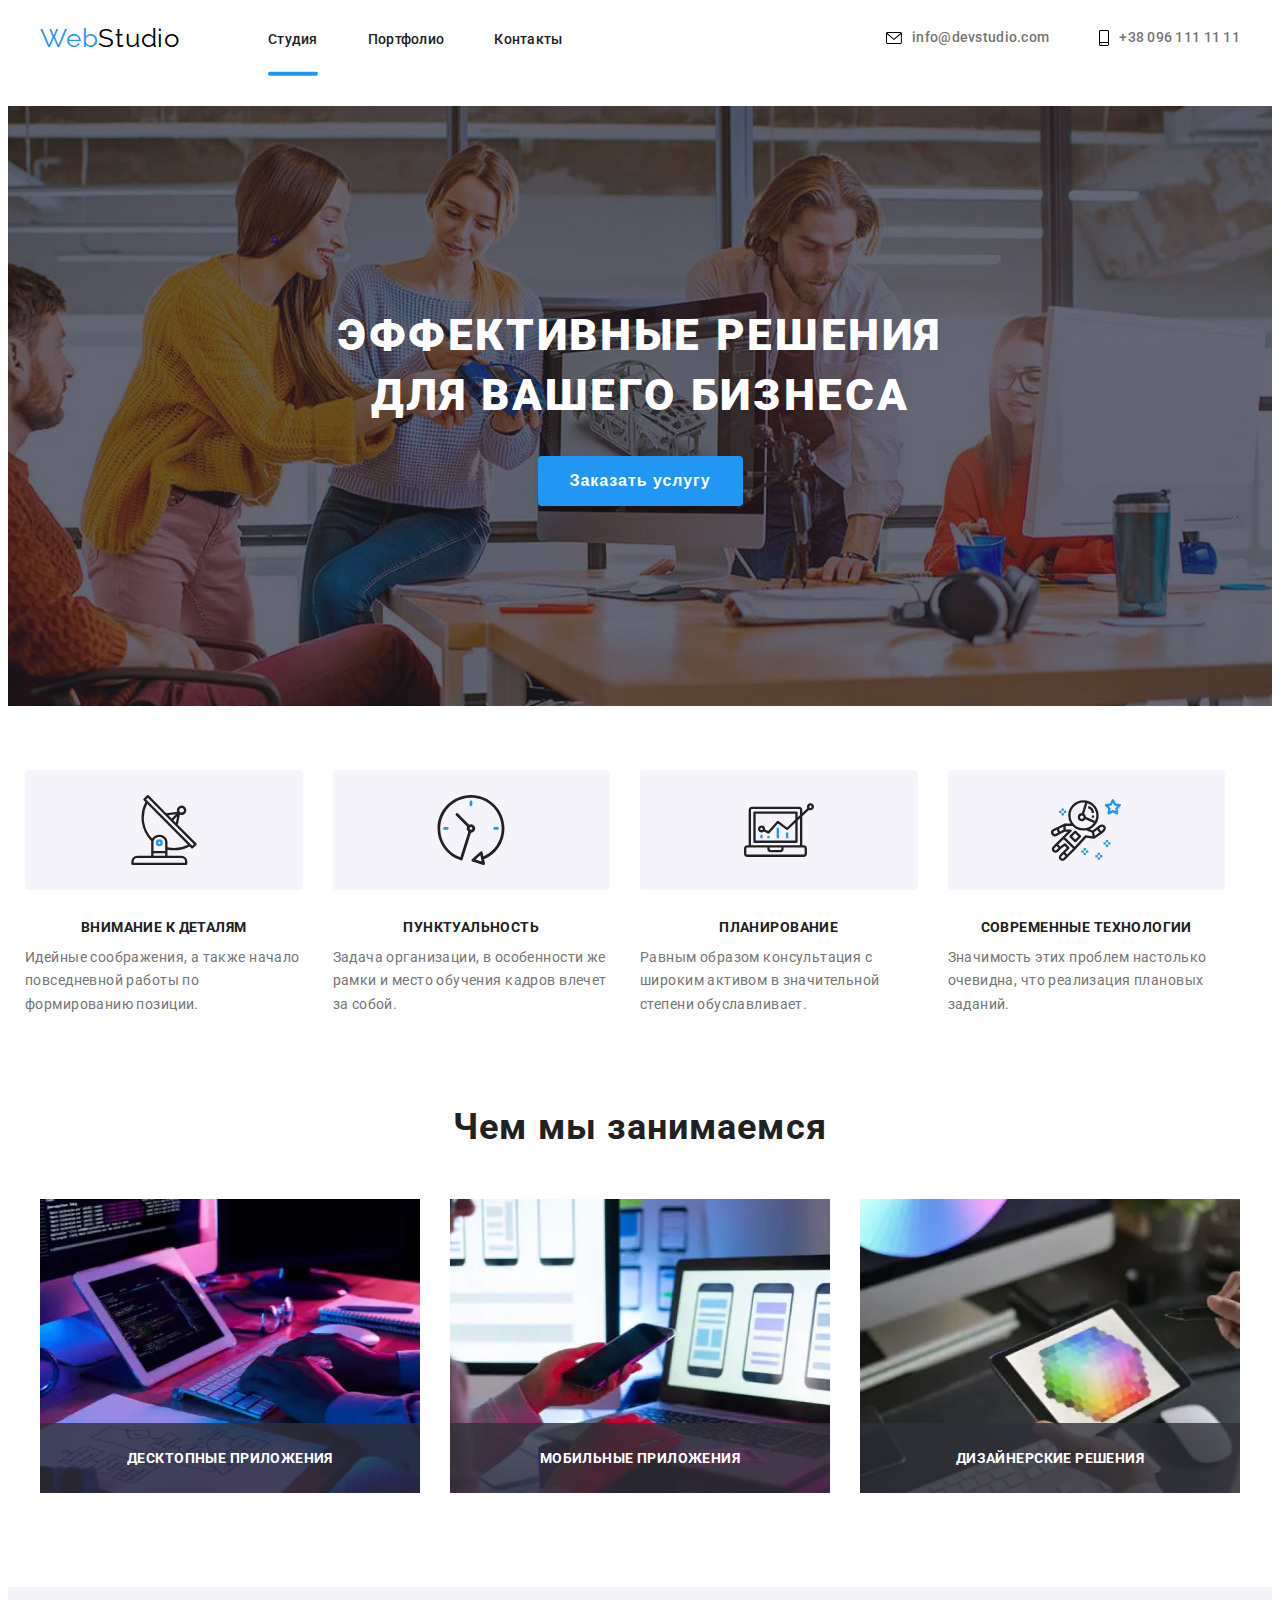
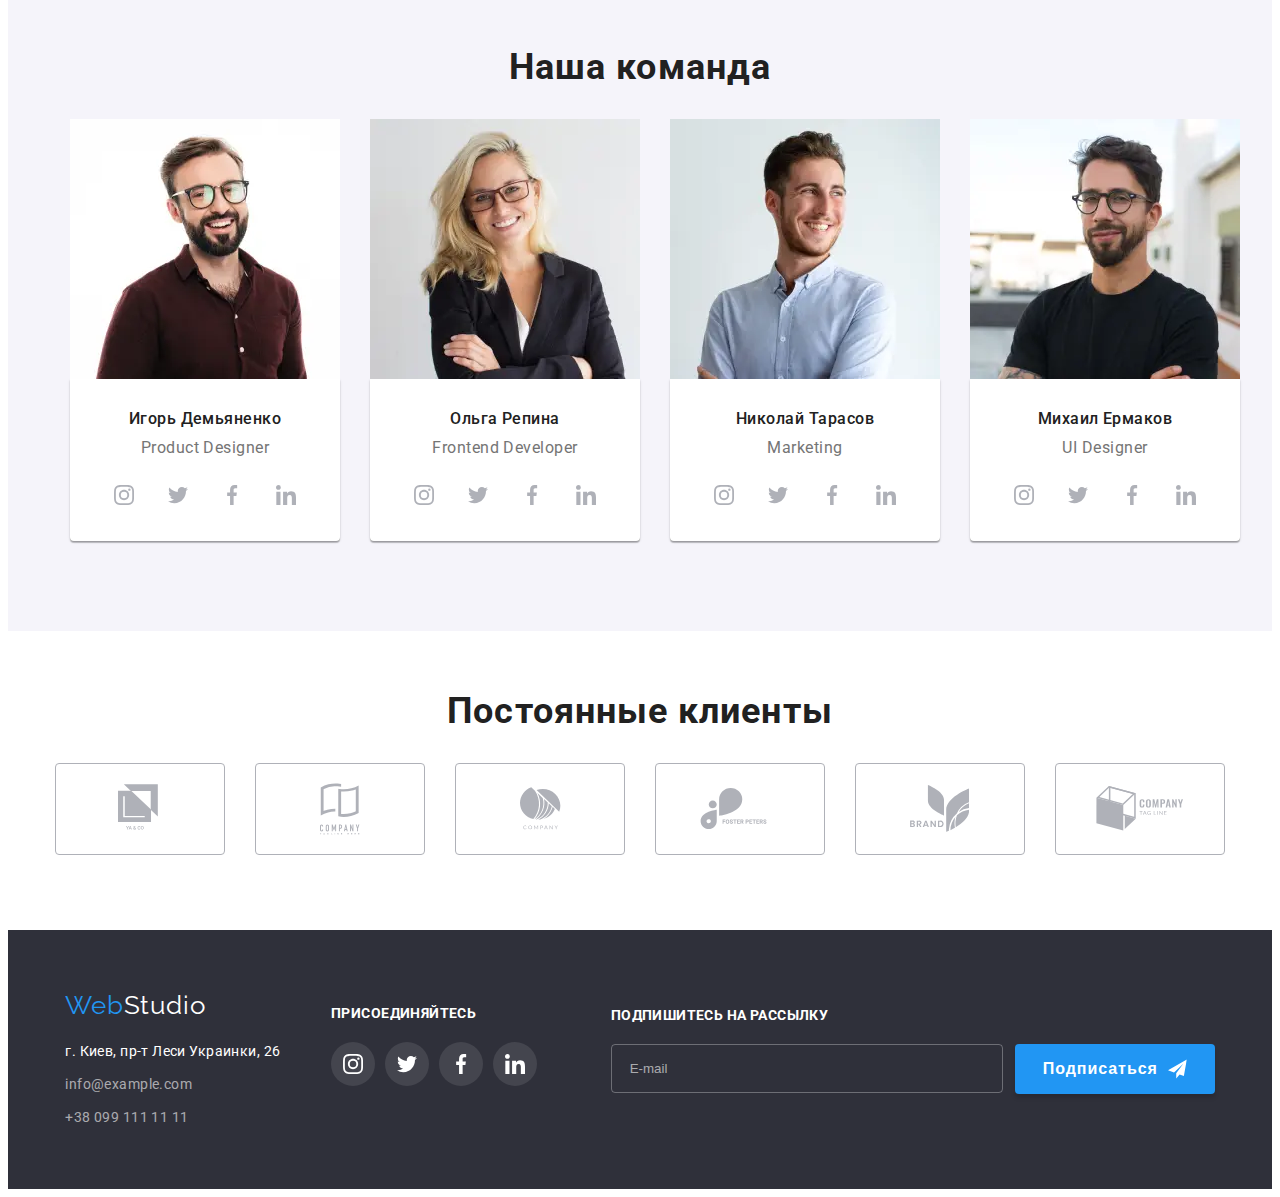
<file: index.html>
<!DOCTYPE html>
<html lang="en">
  <head>
    <meta charset="UTF-8" />
    <meta http-equiv="X-UA-Compatible" content="IE=edge" />
    <meta name="viewport" content="width=device-width, initial-scale=1.0" />
    <title>Document</title>
    <link
      rel="stylesheet"
      href="https://cdnjs.cloudflare.com/ajax/libs/modern-normalize/1.0.0/modern-normalize.css"
      integrity="sha512-Zx6MlUMKSVJoQ+83OwhdILe8cSEsCzfqThJd7J/VA2UrK6Ctj85p+xzqfyuNXE5B1k25uUdmJ2OzItbBy9GHAQ=="
      crossorigin="anonymous"
    />
    <link rel="preconnect" href="https://fonts.gstatic.com" />
    <link
      href="https://fonts.googleapis.com/css2?family=Raleway:wght@700&family=Roboto:wght@400;500;700;900&display=swap"
      rel="stylesheet"
    />
    <link rel="stylesheet" href="./css/main.min.css" />
  </head>
  <body>
    <header class="header">
      <div class="сontainer">
        <nav class="navigation">
          <a class="logo link" href="./index.html"
            >Web<span class="logo__text">Studio</span></a
          >
          <button type="button" class="burger-btn" data-menu-button>
            <svg class="burger-icon">
              <use href="./images/symbol-defs.svg#icon-menu"></use>
            </svg>
          </button>
          <ul class="navigation__list list">
            <li class="navigation__item">
              <a
                class="navigation__link navigation__link--active link"
                href="/index.html"
                >Студия</a
              >
            </li>
            <li class="navigation__item">
              <a class="navigation__link link" href="./portfolio.html"
                >Портфолио</a
              >
            </li>
            <li class="navigation__item">
              <a class="navigation__link link" href="">Контакты</a>
            </li>
          </ul>
        </nav>
        <ul class="contact-set list">
          <li class="contact-set__item">
            <a
              class="contact-set__data link"
              href="mailto:info@devstudio.com"
              lang="en"
            >
              <svg class="contact-set__icon" width="16" height="12">
                <use href="./images/symbol-defs.svg#icon-envelope"></use>
              </svg>
              info@devstudio.com</a
            >
          </li>
          <li class="contact-set__item">
            <a class="contact-set__data link" href="tel:+380961111111">
              <svg class="contact-set__icon" width="10" height="16">
                <use href="./images/symbol-defs.svg#icon-smartphone"></use>
              </svg>
              +38 096 111 11 11</a
            >
          </li>
        </ul>
      </div>
      <div class="mobile-menu" data-menu>
        <button type="button" class="mobile-menu__button" data-menu-close>
          <svg class="mobile-menu__icon">
            <use
              href="./images/symbol-defs.svg#icon-close-black-18dp-2-1"
            ></use>
          </svg>
        </button>
        <ul class="mobile-menu__navigation list">
          <li class="mobile-menu__item">
            <a href="./index.html" class="mobile-menu__link link">Cтудия</a>
          </li>
          <li class="mobile-menu__item">
            <a href="./portfolio.html" class="mobile-menu__link link"
              >Портфолио</a
            >
          </li>
          <li class="mobile-menu__item">
            <a href="" class="mobile-menu__link link">Контакты</a>
          </li>
        </ul>
        <ul class="mobile-menu__contacts list">
          <li class="mobile-menu__tel link">+38 096 111 11 11</li>
          <li class="mobile-menu__mail link">info@devstudio.com</li>
        </ul>
        <ul class="mobile-menu__social list">
          <li class="mobile-menu__network">
            <a href="" class="mobile-menu__network-link link">Instagram</a>
          </li>
          <li class="mobile-menu__network">
            <a href="" class="mobile-menu__network-link link">Twitter</a>
          </li>
          <li class="mobile-menu__network">
            <a href="" class="mobile-menu__network-link link">Facebook</a>
          </li>
          <li class="mobile-menu__network">
            <a href="" class="mobile-menu__network-link link">LinkedIn</a>
          </li>
        </ul>
      </div>
    </header>
    <!-- HERO -->
    <section class="hero">
      <div class="сontainer">
        <h1 class="hero__title">
          Эффективные решения <br />
          для вашего бизнеса
        </h1>
        <button class="modal-btn" data-modal-open>Заказать услугу</button>
      </div>
    </section>

    <!-- FEATURE-->
    <section class="feature">
      <div class="сontainer">
        <h2 class="visually-hidden">Особенности</h2>
        <ul class="feature-set list">
          <li class="feature-set__item">
            <div class="feature-set__thumb">
              <svg class="feature-set__icon" width="70" height="70">
                <use href="./images/symbol-defs.svg#icon-antenna-1"></use>
              </svg>
            </div>
            <div class="feature-set__wrapper">
              <h3 class="feature-set__name">Внимание к деталям</h3>
              <p class="feature-set__text">
                Идейные соображения, а также начало повседневной работы по
                формированию позиции.
              </p>
            </div>
          </li>
          <li class="feature-set__item">
            <div class="feature-set__thumb">
              <svg class="feature-set__icon" width="70" height="70">
                <use href="./images/symbol-defs.svg#icon-clock-1"></use>
              </svg>
            </div>
            <div class="feature-set__wrapper">
              <h3 class="feature-set__name">Пунктуальность</h3>
              <p class="feature-set__text">
                Задача организации, в особенности же рамки и место обучения
                кадров влечет за собой.
              </p>
            </div>
          </li>
          <li class="feature-set__item">
            <div class="feature-set__thumb">
              <svg class="feature-set__icon" width="70" height="70">
                <use href="./images/symbol-defs.svg#icon-diagram-1"></use>
              </svg>
            </div>
            <div class="feature-set__wrapper">
              <h3 class="feature-set__name">Планирование</h3>
              <p class="feature-set__text">
                Равным образом консультация с широким активом в значительной
                степени обуславливает.
              </p>
            </div>
          </li>
          <li class="feature-set__item">
            <div class="feature-set__thumb">
              <svg class="feature-set__icon" width="70" height="70">
                <use href="./images/symbol-defs.svg#icon-astronaut-1"></use>
              </svg>
            </div>
            <div class="feature-set__wrapper">
              <h3 class="feature-set__name">Современные технологии</h3>
              <p class="feature-set__text">
                Значимость этих проблем настолько очевидна, что реализация
                плановых заданий.
              </p>
            </div>
          </li>
        </ul>
      </div>
    </section>

    <!-- GALLERY -->
    <section class="gallery">
      <div class="сontainer">
        <h2 class="title">Чем мы занимаемся</h2>
        <ul class="gallery-set list">
          <li class="gallery-set__item">
            <picture
              ><source
                srcset="
                  ./images/gallery/img-desktop.webp    1x,
                  ./images/gallery/img@2x-desktop.webp 2x
                "
                type="image/webp"
              />
              <img
                class="gallery__image"
                srcset="./images/gallery/img@2x-desktop.jpg 2x"
                src="./images/gallery/img-desktop.jpg"
                alt="руки печатают текст"
                width="370"
                height="294"
              />
            </picture>
            <div class="gallery-set__label">
              <p class="gallery-set__name">Десктопные приложения</p>
            </div>
          </li>
          <li class="gallery-set__item">
            <picture>
              <source
                srcset="
                  ./images/gallery/img-1-desktop.webp    1x,
                  ./images/gallery/img@2x-1-desktop.webp 2x
                "
                type="image/webp"
              />
              <img
                class="gallery__image"
                srcset="./images/gallery/img@2x-1-desktop.jpg 2x"
                src="./images/gallery/img-1-desktop.jpg"
                alt="руки держат телефон"
                width="370"
                height="294"
              />
            </picture>
            <div class="gallery-set__label">
              <p class="gallery-set__name">Мобильные приложения</p>
            </div>
          </li>
          <li class="gallery-set__item">
            <picture>
              <source
                srcset="
                  ./images/gallery/img-2-desktop.webp    1x,
                  ./images/gallery/img@2x-2-desktop.webp 2x
                "
                type="image/webp"
              />
              <img
                class="gallery__image"
                srcset="./images/gallery/img@2x-2-desktop.jpg 2x"
                src="./images/gallery/img-2-desktop.jpg"
                alt="руки держат планшет"
                width="370"
                height="294"
              />
            </picture>
            <div class="gallery-set__label">
              <p class="gallery-set__name">Дизайнерские решения</p>
            </div>
          </li>
        </ul>
      </div>
    </section>

    <!-- TEAM -->
    <section class="team">
      <div class="сontainer">
        <h2 class="title">Наша команда</h2>
        <ul class="team-set list">
          <li class="team-set__item">
            <picture>
              <source
                media="(min-width: 1200px)"
                srcset="
                  ./images/team/img-desktop.webp    1x,
                  ./images/team/img@2x-desktop.webp 2x
                "
                type="image/webp"
              />
              <source
                media="(min-width: 1200px)"
                srcset="
                  ./images/team/img-desktop.jpg    1x,
                  ./images/team/img@2x-desktop.jpg 2x
                "
              />
              <source
                media="(min-width: 768px)"
                srcset="
                  ./images/team/img-tablet.webp    1x,
                  ./images/team/img@2x-tablet.webp 2x
                "
                type="image/webp"
              />
              <source
                media="(min-width: 768px)"
                srcset="
                  ./images/team/img-tablet.jpg    1x,
                  ./images/team/img@2x-tablet.jpg 2x
                "
              />
              <source
                srcset="
                  ./images/team/img-mobile.webp    1x,
                  ./images/team/img@2x-mobile.webp 2x
                "
                type="image/webp"
              />
              <img
                class="team-set__image"
                srcset="./images/team/img@2x-mobile.jpg 2x"
                src="./images/team/img-mobile.jpg"
                alt="Игорь Демьяненко"
              />
            </picture>
            <div class="team-member">
              <h4 class="team-member__name">Игорь Демьяненко</h4>
              <p class="team-member__position" lang="en">Product Designer</p>
              <ul class="social-network list">
                <li class="social-network__item">
                  <a href="" class="social-network__link">
                    <svg class="social-network__icon" width="20" height="20">
                      <use
                        href="./images/symbol-defs.svg#icon-instagram-2"
                      ></use>
                    </svg>
                  </a>
                </li>
                <li class="social-network__item">
                  <a href="" class="social-network__link">
                    <svg class="social-network__icon" width="20" height="20">
                      <use href="./images/symbol-defs.svg#icon-twitter-1"></use>
                    </svg>
                  </a>
                </li>
                <li class="social-network__item">
                  <a href="" class="social-network__link">
                    <svg class="social-network__icon" width="20" height="20">
                      <use
                        href="./images/symbol-defs.svg#icon-facebook-1"
                      ></use>
                    </svg>
                  </a>
                </li>
                <li class="social-network__item">
                  <a href="" class="social-network__link">
                    <svg class="social-network__icon" width="20" height="20">
                      <use
                        href="./images/symbol-defs.svg#icon-linkedin-1"
                      ></use>
                    </svg>
                  </a>
                </li>
              </ul>
            </div>
          </li>
          <li class="team-set__item">
            <picture>
              <source
                media="(min-width: 1200px)"
                srcset="
                  ./images/team/img-1-desktop.webp    1x,
                  ./images/team/img@2x-1-desktop.webp 2x
                "
                type="image/webp"
              />
              <source
                media="(min-width: 1200px)"
                srcset="
                  ./images/team/img-1-desktop.jpg    1x,
                  ./images/team/img@2x-1-desktop.jpg 2x
                "
              />
              <source
                media="(min-width: 768px)"
                srcset="
                  ./images/team/img-1-tablet.webp    1x,
                  ./images/team/img@2x-1-tablet.webp 2x
                "
                type="image/webp"
              />
              <source
                media="(min-width: 768px)"
                srcset="
                  ./images/team/img-1-tablet.jpg    1x,
                  ./images/team/img@2x-1-tablet.jpg 2x
                "
              />
              <source
                media="(min-width: 320px)"
                srcset="
                  ./images/team/img-1-mobile.webp    1x,
                  ./images/team/img@2x-1-mobile.webp 2x
                "
                type="image/webp"
              />
              <img
                class="team-set__image"
                srcset="./images/team/img@2x-1-mobile.jpg 2x"
                src="./images/team/img-1-mobile.jpg"
                alt="Ольга Репина"
              />
            </picture>
            <div class="team-member">
              <h4 class="team-member__name">Ольга Репина</h4>
              <p class="team-member__position" lang="en">Frontend Developer</p>
              <ul class="social-network list">
                <li class="social-network__item">
                  <a href="" class="social-network__link">
                    <svg class="social-network__icon" width="20" height="20">
                      <use
                        href="./images/symbol-defs.svg#icon-instagram-2"
                      ></use>
                    </svg>
                  </a>
                </li>
                <li class="social-network__item">
                  <a href="" class="social-network__link">
                    <svg class="social-network__icon" width="20" height="20">
                      <use href="./images/symbol-defs.svg#icon-twitter-1"></use>
                    </svg>
                  </a>
                </li>
                <li class="social-network__item">
                  <a href="" class="social-network__link">
                    <svg class="social-network__icon" width="20" height="20">
                      <use
                        href="./images/symbol-defs.svg#icon-facebook-1"
                      ></use>
                    </svg>
                  </a>
                </li>
                <li class="social-network__item">
                  <a href="" class="social-network__link">
                    <svg class="social-network__icon" width="20" height="20">
                      <use
                        href="./images/symbol-defs.svg#icon-linkedin-1"
                      ></use>
                    </svg>
                  </a>
                </li>
              </ul>
            </div>
          </li>
          <li class="team-set__item">
            <picture>
              <source
                media="(min-width: 1200px)"
                srcset="
                  ./images/team/img-2-desktop.webp    1x,
                  ./images/team/img@2x-2-desktop.webp 2x
                "
                type="image/webp"
              />
              <source
                media="(min-width: 1200px)"
                srcset="
                  ./images/team/img-2-desktop.jpg    1x,
                  ./images/team/img@2x-2-desktop.jpg 2x
                "
              />
              <source
                media="(min-width: 768px)"
                srcset="
                  ./images/team/img-2-tablet.webp    1x,
                  ./images/team/img@2x-2-tablet.webp 2x
                "
                type="image/webp"
              />
              <source
                media="(min-width: 768px)"
                srcset="
                  ./images/team/img-2-tablet.jpg    1x,
                  ./images/team/img@2x-2-tablet.jpg 2x
                "
              />
              <source
                media="(min-width: 320px)"
                srcset="
                  ./images/team/img-2-mobile.webp    1x,
                  ./images/team/img@2x-2-mobile.webp 2x
                "
                type="image/webp"
              />
              <img
                class="team-set__image"
                srcset="./images/team/img@2x-2-mobile.jpg 2x"
                src="./images/team/img-2-mobile.jpg"
                alt="Николай Тарасов"
              />
            </picture>
            <div class="team-member">
              <h4 class="team-member__name">Николай Тарасов</h4>
              <p class="team-member__position" lang="en">Marketing</p>
              <ul class="social-network list">
                <li class="social-network__item">
                  <a href="" class="social-network__link">
                    <svg class="social-network__icon" width="20" height="20">
                      <use
                        href="./images/symbol-defs.svg#icon-instagram-2"
                      ></use>
                    </svg>
                  </a>
                </li>
                <li class="social-network__item">
                  <a href="" class="social-network__link">
                    <svg class="social-network__icon" width="20" height="20">
                      <use href="./images/symbol-defs.svg#icon-twitter-1"></use>
                    </svg>
                  </a>
                </li>
                <li class="social-network__item">
                  <a href="" class="social-network__link">
                    <svg class="social-network__icon" width="20" height="20">
                      <use
                        href="./images/symbol-defs.svg#icon-facebook-1"
                      ></use>
                    </svg>
                  </a>
                </li>
                <li class="social-network__item">
                  <a href="" class="social-network__link">
                    <svg class="social-network__icon" width="20" height="20">
                      <use
                        href="./images/symbol-defs.svg#icon-linkedin-1"
                      ></use>
                    </svg>
                  </a>
                </li>
              </ul>
            </div>
          </li>
          <li class="team-set__item">
            <picture>
              <source
                media="(min-width: 1200px)"
                srcset="
                  ./images/team/img-3-desktop.webp    1x,
                  ./images/team/img@2x-3-desktop.webp 2x
                "
                type="image/webp"
              />
              <source
                media="(min-width: 1200px)"
                srcset="
                  ./images/team/img-3-desktop.jpg    1x,
                  ./images/team/img@2x-3-desktop.jpg 2x
                "
              />
              <source
                media="(min-width: 768px)"
                srcset="
                  ./images/team/img-3-tablet.webp    1x,
                  ./images/team/img@2x-3-tablet.webp 2x
                "
                type="image/webp"
              />
              <source
                media="(min-width: 768px)"
                srcset="
                  ./images/team/img-3-tablet.jpg    1x,
                  ./images/team/img@2x-3-tablet.jpg 2x
                "
              />
              <source
                media="(min-width: 320px)"
                srcset="
                  ./images/team/img-3-mobile.webp    1x,
                  ./images/team/img@2x-3-mobile.webp 2x
                "
                type="image/webp"
              />
              <img
                class="team-set__image"
                srcset="./images/team/img@2x-3-mobile.jpg 2x"
                src="./images/team/img-3-mobile.jpg"
                alt="Михаил Ермаков"
              />
            </picture>
            <div class="team-member">
              <h4 class="team-member__name">Михаил Ермаков</h4>
              <p class="team-member__position" lang="en">UI Designer</p>
              <ul class="social-network list">
                <li class="social-network__item">
                  <a href="" class="social-network__link">
                    <svg class="social-network__icon" width="20" height="20">
                      <use
                        href="./images/symbol-defs.svg#icon-instagram-2"
                      ></use>
                    </svg>
                  </a>
                </li>
                <li class="social-network__item">
                  <a href="" class="social-network__link">
                    <svg class="social-network__icon" width="20" height="20">
                      <use href="./images/symbol-defs.svg#icon-twitter-1"></use>
                    </svg>
                  </a>
                </li>
                <li class="social-network__item">
                  <a href="" class="social-network__link">
                    <svg class="social-network__icon" width="20" height="20">
                      <use
                        href="./images/symbol-defs.svg#icon-facebook-1"
                      ></use>
                    </svg>
                  </a>
                </li>
                <li class="social-network__item">
                  <a href="" class="social-network__link">
                    <svg class="social-network__icon" width="20" height="20">
                      <use
                        href="./images/symbol-defs.svg#icon-linkedin-1"
                      ></use>
                    </svg>
                  </a>
                </li>
              </ul>
            </div>
          </li>
        </ul>
      </div>
    </section>

    <!-- CLIENTS -->
    <section class="clients">
      <div class="сontainer">
        <h2 class="title">Постоянные клиенты</h2>
        <ul class="client-set list">
          <li class="client-set__item">
            <a href="" class="client-set__link">
              <svg class="client-set__icon" width="44" height="49">
                <use href="./images/symbol-defs.svg#icon-logo-1"></use>
              </svg>
            </a>
          </li>
          <li class="client-set__item">
            <a href="" class="client-set__link">
              <svg class="client-set__icon" width="40" height="52">
                <use href="./images/symbol-defs.svg#icon-logo-2"></use>
              </svg>
            </a>
          </li>
          <li class="client-set__item">
            <a href="" class="client-set__link">
              <svg class="client-set__icon" width="41" height="43">
                <use href="./images/symbol-defs.svg#icon-Object"></use>
              </svg>
            </a>
          </li>
          <li class="client-set__item">
            <a href="" class="client-set__link">
              <svg class="client-set__icon" width="80" height="42">
                <use href="./images/symbol-defs.svg#icon-logo-4"></use>
              </svg>
            </a>
          </li>
          <li class="client-set__item">
            <a href="" class="client-set__link">
              <svg class="client-set__icon" width="59" height="47">
                <use href="./images/symbol-defs.svg#icon-logo-5"></use>
              </svg>
            </a>
          </li>
          <li class="client-set__item">
            <a href="" class="client-set__link">
              <svg class="client-set__icon" width="88" height="45">
                <use href="./images/symbol-defs.svg#icon-Object-1"></use>
              </svg>
            </a>
          </li>
        </ul>
      </div>
    </section>
    <footer class="footer">
      <div class="сontainer">
        <address class="address">
          <ul class="footer-set">
            <li class="footer-set__item list">
              <a class="logo link" href=""
                >Web<span class="logo__text--inverse">Studio</span></a
              >
              <ul class="contact-set list">
                <li class="contact-set__item physical-address">
                  <a
                    class="contact-set__address link"
                    href="https://goo.gl/maps/xni3tXPqySoQr7AT8"
                    target="_blank"
                    rel="noopener noreferrer"
                  >
                    <span class="physical-address"
                      >г. Киев, пр-т Леси Украинки, 26</span
                    >
                  </a>
                </li>
                <li class="contact-set__item">
                  <a
                    class="contact-set__link link"
                    href="mailto:info@example.com"
                    lang="en"
                    >info@example.com</a
                  >
                </li>
                <li class="contact-set__item">
                  <a class="contact-set__link link" href="tel:+380961111111"
                    >+38 099 111 11 11</a
                  >
                </li>
              </ul>
            </li>
            <li class="footer-set__item list">
              <p class="footer-set__appeal">присоединяйтесь</p>
              <ul class="footer-invitation list">
                <li class="footer-invitation__item">
                  <a href="" class="footer-invitation__link">
                    <svg class="footer-invitation__icon" width="20" height="20">
                      <use
                        href="./images/symbol-defs.svg#icon-instagram-2"
                      ></use>
                    </svg>
                  </a>
                </li>
                <li class="footer-invitation__item">
                  <a href="" class="footer-invitation__link">
                    <svg class="footer-invitation__icon" width="20" height="20">
                      <use href="./images/symbol-defs.svg#icon-twitter-1"></use>
                    </svg>
                  </a>
                </li>
                <li class="footer-invitation__item">
                  <a href="" class="footer-invitation__link">
                    <svg class="footer-invitation__icon" width="20" height="20">
                      <use
                        href="./images/symbol-defs.svg#icon-facebook-1"
                      ></use>
                    </svg>
                  </a>
                </li>
                <li class="footer-invitation__item">
                  <a href="" class="footer-invitation__link">
                    <svg class="footer-invitation__icon" width="20" height="20">
                      <use
                        href="./images/symbol-defs.svg#icon-linkedin-1"
                      ></use>
                    </svg>
                  </a>
                </li>
              </ul>
            </li>
            <li class="footer-set__item list">
              <p class="footer-set__subscription">Подпишитесь на рассылку</p>
              <div class="subsciption">
                <form class="subsciption__field">
                  <label for="mail"></label>
                  <input
                    type="email"
                    name="mail"
                    id="mail"
                    class="subsciption__input"
                    placeholder="E-mail"
                  />
                </form>
                <button class="subscription__button">
                  Подписаться
                  <svg class="subscription__icon" width="24" height="24">
                    <use href="./images/symbol-defs.svg#icon-icon-send"></use>
                  </svg>
                </button>
              </div>
            </li>
          </ul>
        </address>
      </div>
    </footer>

    <!--MODAL WINDOW-->
    <div class="backdrop is-hidden" data-modal>
      <div class="modal">
        <button type="button" class="modal__close-btn" data-modal-close>
          <svg width="18px" height="18px">
            <use
              href="./images/symbol-defs.svg#icon-close-black-18dp-2-1"
            ></use>
          </svg>
        </button>
        <p class="modal__title">Оставьте свои данные, мы вам перезвоним</p>
        <form action="#" class="modal-form" autocomplete="off">
          <label class="modal-form__label">
            Имя
            <span class="modal-form__wrapper">
              <input
                type="text"
                name="user-name"
                class="modal-form__input"
                required
                minlength="2"
              />
              <svg class="modal-form__icon" width="18px" height="18px">
                <use
                  href="./images/symbol-defs.svg#icon-person-black-18dp-1"
                ></use>
              </svg>
            </span>
          </label>

          <label class="modal-form__label">
            Телефон
            <span class="modal-form__wrapper">
              <input
                type="tel"
                name="user-phone"
                class="modal-form__input"
                required
                pattern="[0-9]{3}-[0-9]{3}-[0-9]{2}-[0-9]{2}"
                title="096-111-11-11"
              />
              <svg class="modal-form__icon" width="18px" height="18px">
                <use
                  href="./images/symbol-defs.svg#icon-phone-black-18dp-1"
                ></use>
              </svg>
            </span>
          </label>

          <label class="modal-form__label">
            Почта
            <span class="modal-form__wrapper">
              <input type="email" name="user-mail" class="modal-form__input" />
              <svg class="modal-form__icon" width="18px" height="18px">
                <use
                  href="./images/symbol-defs.svg#icon-email-black-18dp-1"
                ></use>
              </svg>
            </span>
          </label>

          <label class="modal-form__label">
            Комментарий
            <textarea
              name="user-message"
              class="modal-form__textarea"
              placeholder="Введите текст"
            ></textarea>
          </label>

          <div class="modal-form__checkbox">
            <input
              type="checkbox"
              id="user-term"
              name="user-term"
              class="modal-form__check visually-hidden"
            />
            <label for="user-term" class="modal-form__term">
              Соглашаюсь с рассылкой и принимаю&nbsp;<a
                href=""
                class="modal-form__link"
                >Условия договора</a
              ></label
            >
          </div>

          <button class="modal-btn" type="submit">Отправить</button>
        </form>
      </div>
    </div>

    <!--JAWA SCRIPTS-->
    <script src="./js/mobile-menu.js"></script>
    <script src="./js/modal.js"></script>
  </body>
</html>
</file>
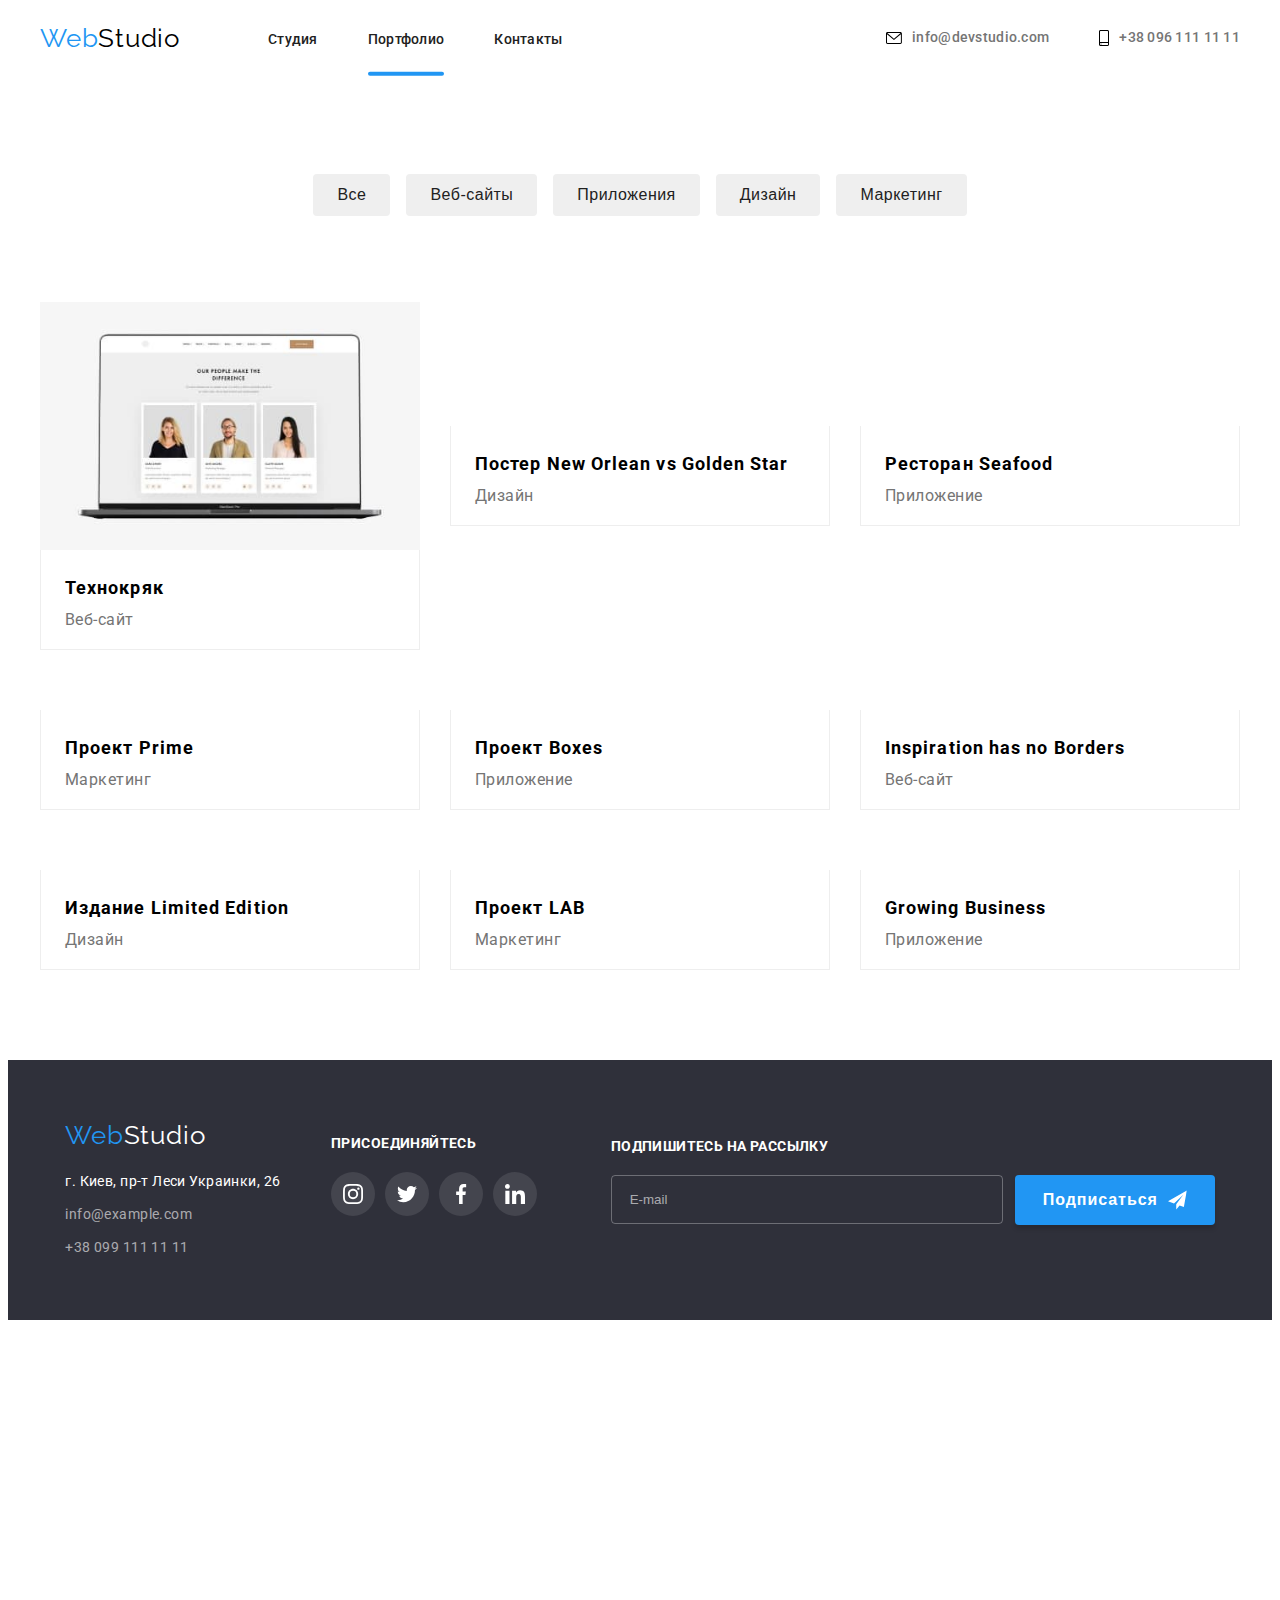
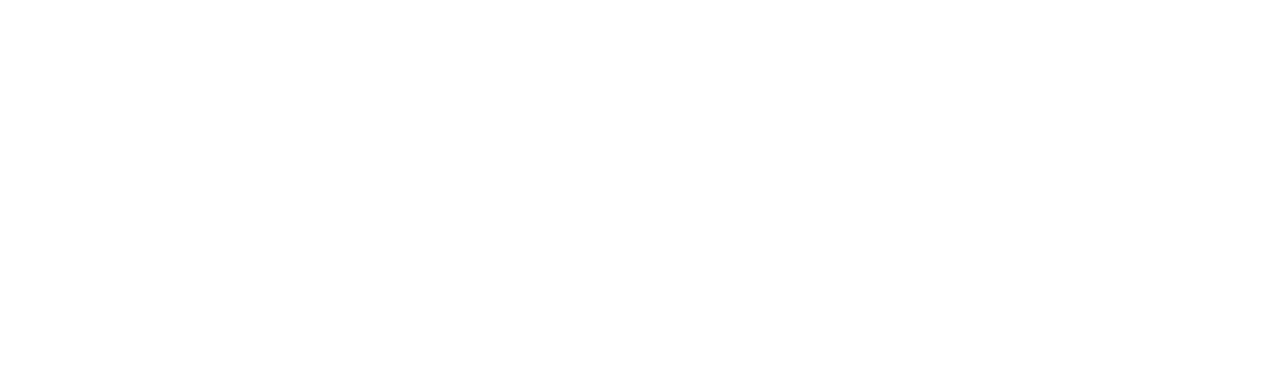
<file: portfolio.html>
<!DOCTYPE html>
<html lang="en">
  <head>
    <meta charset="UTF-8" />
    <meta http-equiv="X-UA-Compatible" content="IE=edge" />
    <meta name="viewport" content="width=device-width, initial-scale=1.0" />
    <title>Document</title>
    <link
      rel="stylesheet"
      href="https://cdnjs.cloudflare.com/ajax/libs/modern-normalize/1.0.0/modern-normalize.css"
      integrity="sha512-Zx6MlUMKSVJoQ+83OwhdILe8cSEsCzfqThJd7J/VA2UrK6Ctj85p+xzqfyuNXE5B1k25uUdmJ2OzItbBy9GHAQ=="
      crossorigin="anonymous"
    />
    <link rel="preconnect" href="https://fonts.gstatic.com" />
    <link
      href="https://fonts.googleapis.com/css2?family=Raleway:wght@700&family=Roboto:wght@400;500;700;900&display=swap"
      rel="stylesheet"
    />
    <link rel="stylesheet" href="./css/main.min.css" />
  </head>
  <body>
    <header class="header">
      <div class="сontainer">
        <nav class="navigation">
          <a class="logo link" href="./index.html"
            >Web<span class="logo__text">Studio</span></a
          >
          <button type="button" class="burger-btn" data-menu-button>
            <svg class="burger-icon">
              <use href="./images/symbol-defs.svg#icon-menu"></use>
            </svg>
          </button>
          <ul class="navigation__list list">
            <li class="navigation__item">
              <a
                class="navigation__link navigation__link link"
                href="./index.html"
                >Студия</a
              >
            </li>
            <li class="navigation__item">
              <a
                class="navigation__link navigation__link--active link"
                href="./portfolio.html"
                >Портфолио</a
              >
            </li>
            <li class="navigation__item">
              <a class="navigation__link link" href="">Контакты</a>
            </li>
          </ul>
        </nav>
        <ul class="contact-set list">
          <li class="contact-set__item">
            <a
              class="contact-set__data link"
              href="mailto:info@devstudio.com"
              lang="en"
            >
              <svg class="contact-set__icon" width="16" height="12">
                <use href="./images/symbol-defs.svg#icon-envelope"></use>
              </svg>
              info@devstudio.com</a
            >
          </li>
          <li class="contact-set__item">
            <a class="contact-set__data link" href="tel:+380961111111">
              <svg class="contact-set__icon" width="10" height="16">
                <use href="./images/symbol-defs.svg#icon-smartphone"></use>
              </svg>
              +38 096 111 11 11</a
            >
          </li>
        </ul>
      </div>
      <div class="mobile-menu" data-menu>
        <button type="button" class="mobile-menu__button" data-menu-close>
          <svg class="mobile-menu__icon">
            <use
              href="./images/symbol-defs.svg#icon-close-black-18dp-2-1"
            ></use>
          </svg>
        </button>
        <ul class="mobile-menu__navigation list">
          <li class="mobile-menu__item">
            <a href="./index.html" class="mobile-menu__link link">Cтудия</a>
          </li>
          <li class="mobile-menu__item">
            <a href="./portfolio.html" class="mobile-menu__link link"
              >Портфолио</a
            >
          </li>
          <li class="mobile-menu__item">
            <a href="" class="mobile-menu__link link">Контакты</a>
          </li>
        </ul>
        <ul class="mobile-menu__contacts list">
          <li class="mobile-menu__tel link">+38 096 111 11 11</li>
          <li class="mobile-menu__mail link">info@devstudio.com</li>
        </ul>
        <ul class="mobile-menu__social list">
          <li class="mobile-menu__network">
            <a href="" class="mobile-menu__network-link link">Instagram</a>
          </li>
          <li class="mobile-menu__network">
            <a href="" class="mobile-menu__network-link link">Twitter</a>
          </li>
          <li class="mobile-menu__network">
            <a href="" class="mobile-menu__network-link link">Facebook</a>
          </li>
          <li class="mobile-menu__network">
            <a href="" class="mobile-menu__network-link link">LinkedIn</a>
          </li>
        </ul>
      </div>
    </header>
    <main>
      <!--PORTFOLIO-->
      <section class="portfolio">
        <div class="сontainer">
          <h2 class="visually-hidden">Портфолио</h2>
          <ul class="filter list">
            <li class="filter__item">
              <button type="button" class="filter__button">Все</button>
            </li>
            <li class="filter__item">
              <button type="button" class="filter__button">Веб-сайты</button>
            </li>
            <li class="filter__item">
              <button type="button" class="filter__button">Приложения</button>
            </li>
            <li class="filter__item">
              <button type="button" class="filter__button">Дизайн</button>
            </li>
            <li class="filter__item">
              <button type="button" class="filter__button">Маркетинг</button>
            </li>
          </ul>
          <h2 class="visually-hidden">Проекты</h2>
          <ul class="portfolio-set list">
            <li class="portfolio-set__item">
              <a href=""></a>
              <div class="portfolio-set__thumb">
                <picture>
                  <source
                    media="(min-width: 1200px)"
                    srcset="
                      ./images/portfolio/img-desktop.webp    1x,
                      ./images/portfolio/img@2x-desktop.webp 2x
                    "
                    type="image/webp"
                  />
                  <source
                    media="(min-width: 1200px)"
                    srcset="
                      ./images/portfolio/img-desktop.jpg    1x,
                      ./images/portfolio/img@2x-desktop.jpg 2x
                    "
                  />
                  <source
                    media="(min-width: 768px)"
                    srcset="
                      ./images/portfolio/img-tablet.webp    1x,
                      ./images/portfolio/img@2x-tablet.webp 2x
                    "
                    type="image/webp"
                  />
                  <source
                    media="(min-width: 768px)"
                    srcset="
                      ./images/portfolio/img-tablet.jpg    1x,
                      ./images/portfolio/img@2x-tablet.jpg 2x
                    "
                  />
                  <source
                    media="(min-width: 320px)"
                    srcset="
                      ./images/portfolio/img-mobile.webp    1x,
                      ./images/portfolio/img@2x-mobile.webp 2x
                    "
                    type="image/webp"
                  />
                  <img
                    class="portfolio-set__image"
                    srcset="./images/portfolio/img@2x-mobile.jpg 2x"
                    src="./images/portfolio/img-mobile.jpg"
                    alt="Технокряк"
                  />
                </picture>
                <p class="portfolio-set__text">
                  Технокряк это современная площадка распространения
                  коронавируса. Компании используют эту платформу для цифрового
                  шпионажа и атак на защищённые сервера конкурентов.
                </p>
              </div>
              <div class="portfolio-set__article">
                <h3 class="portfolio-set__title">Технокряк</h3>
                <p class="portfolio-set__description">Веб-сайт</p>
              </div>
            </li>
            <li class="portfolio-set__item">
              <a href=""></a>
              <div class="portfolio-set__thumb">
                <picture>
                  <source
                    media="(min-width: 1200px)"
                    srcset="
                      ./images/portfolio/img-1-desktop.webp    1x,
                      ./images/portfolio/img@2x-1-desktop.webp 2x
                    "
                    type="image/webp"
                  />
                  <source
                    media="(min-width: 1200px)"
                    srcset="
                      ./images/portfolio/img-1-desktop.jpg    1x,
                      ./images/portfolio/img@2x-1-desktop.jpg 2x
                    "
                  />
                  <source
                    media="(min-width: 768px)"
                    srcset="
                      ./images/portfolio/img-1-tablet.webp    1x,
                      ./images/portfolio/img@2x-1-tablet.webp 2x
                    "
                    type="image/webp"
                  />
                  <source
                    media="(min-width: 768px)"
                    srcset="
                      ./images/portfolio/img-1-tablet.jpg    1x,
                      ./images/portfolio/img@2x-1-tablet.jpg 2x
                    "
                  />
                  <source
                    media="(min-width: 320px)"
                    srcset="
                      ./images/portfolio/img-1-mobile.webp    1x,
                      ./images/portfolio/img@2x-1-mobile.webp 2x
                    "
                    type="image/webp"
                  />
                  <img
                    class="portfolio-set__image"
                    srcset="./images/portfolio/img@2x-1-mobile.jpg 2x"
                    src="./images/portfolio/img-1-mobile.jpg"
                    alt="Постер New Orlean vs Golden Star"
                  />
                </picture>
                <p class="portfolio-set__text">
                  Технокряк это современная площадка распространения
                  коронавируса. Компании используют эту платформу для цифрового
                  шпионажа и атак на защищённые сервера конкурентов.
                </p>
              </div>
              <div class="portfolio-set__article">
                <h3 class="portfolio-set__title">
                  Постер New Orlean vs Golden Star
                </h3>
                <p class="portfolio-set__description">Дизайн</p>
              </div>
            </li>
            <li class="portfolio-set__item">
              <a href=""></a>
              <div class="portfolio-set__thumb">
                <picture>
                  <source
                    media="(min-width: 1200px)"
                    srcset="
                      ./images/portfolio/img-2-desktop.webp    1x,
                      ./images/portfolio/img@2x-2-desktop.webp 2x
                    "
                    type="image/webp"
                  />
                  <source
                    media="(min-width: 1200px)"
                    srcset="
                      ./images/portfolio/img-2-desktop.jpg    1x,
                      ./images/portfolio/img@2x-2-desktop.jpg 2x
                    "
                  />
                  <source
                    media="(min-width: 768px)"
                    srcset="
                      ./images/portfolio/img-2-tablet.webp    1x,
                      ./images/portfolio/img@2x-2-tablet.webp 2x
                    "
                    type="image/webp"
                  />
                  <source
                    media="(min-width: 768px)"
                    srcset="
                      ./images/portfolio/img-2-tablet.jpg    1x,
                      ./images/portfolio/img@2x-2-tablet.jpg 2x
                    "
                  />
                  <img
                    class="portfolio-set__image"
                    srcset="./images/portfolio/img@2x-2-mobile.jpg 2x"
                    src="./images/portfolio/img-2-mobile.jpg"
                    alt="Ресторан Seafood"
                  />
                </picture>
                <p class="portfolio-set__text">
                  Технокряк это современная площадка распространения
                  коронавируса. Компании используют эту платформу для цифрового
                  шпионажа и атак на защищённые сервера конкурентов.
                </p>
              </div>
              <div class="portfolio-set__article">
                <h3 class="portfolio-set__title">Ресторан Seafood</h3>
                <p class="portfolio-set__description">Приложение</p>
              </div>
            </li>
            <li class="portfolio-set__item">
              <a href=""></a>
              <div class="portfolio-set__thumb">
                <picture>
                  <source
                    media="(min-width: 1200px)"
                    srcset="
                      ./images/portfolio/img-3-desktop.webp    1x,
                      ./images/portfolio/img@2x-3-desktop.webp 2x
                    "
                    type="image/webp"
                  />
                  <source
                    media="(min-width: 1200px)"
                    srcset="
                      ./images/portfolio/img-3-desktop.jpg    1x,
                      ./images/portfolio/img@2x-3-desktop.jpg 2x
                    "
                  />
                  <source
                    media="(min-width: 768px)"
                    srcset="
                      ./images/portfolio/img-3-tablet.webp    1x,
                      ./images/portfolio/img@2x-3-tablet.webp 2x
                    "
                    type="image/webp"
                  />
                  <source
                    media="(min-width: 768px)"
                    srcset="
                      ./images/portfolio/img-3-tablet.jpg    1x,
                      ./images/portfolio/img@2x-3-tablet.jpg 2x
                    "
                  />
                  <source
                    media="(min-width: 320px)"
                    srcset="
                      ./images/portfolio/img-3-mobile.webp    1x,
                      ./images/portfolio/img@2x-3-mobile.webp 2x
                    "
                    type="image/webp"
                  />
                  <img
                    class="portfolio-set__image"
                    srcset="./images/portfolio/img@2x-3-mobile.jpg 2x"
                    src="./images/portfolio/img-3-mobile.jpg"
                    alt="Проект Prime"
                  />
                </picture>
                <p class="portfolio-set__text">
                  Технокряк это современная площадка распространения
                  коронавируса. Компании используют эту платформу для цифрового
                  шпионажа и атак на защищённые сервера конкурентов.
                </p>
              </div>
              <div class="portfolio-set__article">
                <h3 class="portfolio-set__title">Проект Prime</h3>
                <p class="portfolio-set__description">Маркетинг</p>
              </div>
            </li>
            <li class="portfolio-set__item">
              <a href=""></a>
              <div class="portfolio-set__thumb">
                <picture>
                  <source
                    media="(min-width: 1200px)"
                    srcset="
                      ./images/portfolio/img-4-desktop.webp    1x,
                      ./images/portfolio/img@2x-4-desktop.webp 2x
                    "
                    type="image/webp"
                  />
                  <source
                    media="(min-width: 1200px)"
                    srcset="
                      ./images/portfolio/img-4-desktop.jpg    1x,
                      ./images/portfolio/img@2x-4-desktop.jpg 2x
                    "
                  />
                  <source
                    media="(min-width: 768px)"
                    srcset="
                      ./images/portfolio/img-4-tablet.webp    1x,
                      ./images/portfolio/img@2x-4-tablet.webp 2x
                    "
                    type="image/webp"
                  />
                  <source
                    media="(min-width: 768px)"
                    srcset="
                      ./images/portfolio/img-4-tablet.jpg    1x,
                      ./images/portfolio/img@2x-4-tablet.jpg 2x
                    "
                  />
                  <source
                    media="(min-width: 1200px)"
                    srcset="
                      ./images/portfolio/img-4-mobile.webp    1x,
                      ./images/portfolio/img@2x-4-mobile.webp 2x
                    "
                    type="image/webp"
                  />
                  <img
                    class="portfolio-set__image"
                    srcset="./images/portfolio/img@2x-4-mobile.jpg 2x"
                    src="./images/portfolio/img-4-mobile.jpg"
                    alt="Проект Boxes"
                  />
                </picture>
                <p class="portfolio-set__text">
                  Технокряк это современная площадка распространения
                  коронавируса. Компании используют эту платформу для цифрового
                  шпионажа и атак на защищённые сервера конкурентов.
                </p>
              </div>
              <div class="portfolio-set__article">
                <h3 class="portfolio-set__title">Проект Boxes</h3>
                <p class="portfolio-set__description">Приложение</p>
              </div>
            </li>
            <li class="portfolio-set__item">
              <a href=""></a>
              <div class="portfolio-set__thumb">
                <picture>
                  <source
                    media="(min-width: 1200px)"
                    srcset="
                      ./images/portfolio/img-5-desktop.webp    1x,
                      ./images/portfolio/img@2x-5-desktop.webp 2x
                    "
                    type="image/webp"
                  />
                  <source
                    media="(min-width: 1200px)"
                    srcset="
                      ./images/portfolio/img-5-desktop.jpg    1x,
                      ./images/portfolio/img@2x-5-desktop.jpg 2x
                    "
                  />
                  <source
                    media="(min-width: 768px)"
                    srcset="
                      ./images/portfolio/img-5-tablet.webp    1x,
                      ./images/portfolio/img@2x-5-tablet.webp 2x
                    "
                    type="image/webp"
                  />
                  <source
                    media="(min-width: 768px)"
                    srcset="
                      ./images/portfolio/img-5-tablet.jpg    1x,
                      ./images/portfolio/img@2x-5-tablet.jpg 2x
                    "
                  />
                  <source
                    media="(min-width: 320px)"
                    srcset="
                      ./images/portfolio/img-5-mobile.webp    1x,
                      ./images/portfolio/img@2x-5-mobile.webp 2x
                    "
                    type="image/webp"
                  />
                  <img
                    class="portfolio-set__image"
                    srcset="./images/portfolio/img@2x-5-mobile.jpg 2x"
                    src="./images/portfolio/img-5-mobile.jpg"
                    alt="Inspiration has no Borders"
                  />
                </picture>
                <p class="portfolio-set__text">
                  Технокряк это современная площадка распространения
                  коронавируса. Компании используют эту платформу для цифрового
                  шпионажа и атак на защищённые сервера конкурентов.
                </p>
              </div>
              <div class="portfolio-set__article">
                <h3 class="portfolio-set__title">Inspiration has no Borders</h3>
                <p class="portfolio-set__description">Веб-сайт</p>
              </div>
            </li>
            <li class="portfolio-set__item">
              <a href=""></a>
              <div class="portfolio-set__thumb">
                <picture>
                  <source
                    media="(min-width: 1200px)"
                    srcset="
                      ./images/portfolio/img-6-desktop.webp    1x,
                      ./images/portfolio/img@2x-6-desktop.webp 2x
                    "
                    type="image/webp"
                  />
                  <source
                    media="(min-width: 1200px)"
                    srcset="
                      ./images/portfolio/img-6-desktop.jpg    1x,
                      ./images/portfolio/img@2x-6-desktop.jpg 2x
                    "
                  />
                  <source
                    media="(min-width: 768px)"
                    srcset="
                      ./images/portfolio/img-6-tablet.webp    1x,
                      ./images/portfolio/img@2x-6-tablet.webp 2x
                    "
                    type="image/webp"
                  />
                  <source
                    media="(min-width: 768px)"
                    srcset="
                      ./images/portfolio/img-6-tablet.jpg    1x,
                      ./images/portfolio/img@2x-6-tablet.jpg 2x
                    "
                  />
                  <source
                    media="(min-width: 320px)"
                    srcset="
                      ./images/portfolio/img-6-mobile.webp    1x,
                      ./images/portfolio/img@2x-6-mobile.webp 2x
                    "
                    type="image/webp"
                  />
                  <img
                    class="portfolio-set__image"
                    srcset="./images/portfolio/img@2x-6-mobile.jpg 2x"
                    src="./images/portfolio/img-6-mobile.jpg"
                    alt="Издание Limited Edition"
                  />
                </picture>
                <p class="portfolio-set__text">
                  Технокряк это современная площадка распространения
                  коронавируса. Компании используют эту платформу для цифрового
                  шпионажа и атак на защищённые сервера конкурентов.
                </p>
              </div>
              <div class="portfolio-set__article">
                <h3 class="portfolio-set__title">Издание Limited Edition</h3>
                <p class="portfolio-set__description">Дизайн</p>
              </div>
            </li>
            <li class="portfolio-set__item">
              <a href=""></a>
              <div class="portfolio-set__thumb">
                <picture>
                  <source
                    media="(min-width: 1200px)"
                    srcset="
                      ./images/portfolio/img-7-desktop.webp    1x,
                      ./images/portfolio/img@2x-7-desktop.webp 2x
                    "
                    type="image/webp"
                  />
                  <source
                    media="(min-width: 1200px)"
                    srcset="
                      ./images/portfolio/img-7-desktop.jpg    1x,
                      ./images/portfolio/img@2x-7-desktop.jpg 2x
                    "
                  />
                  <source
                    media="(min-width: 768px)"
                    srcset="
                      ./images/portfolio/img-7-tablet.webp    1x,
                      ./images/portfolio/img@2x-7-tablet.webp 2x
                    "
                    type="image/webp"
                  />
                  <source
                    media="(min-width: 768px)"
                    srcset="
                      ./images/portfolio/img-7-tablet.jpg    1x,
                      ./images/portfolio/img@2x-7-tablet.jpg 2x
                    "
                  />
                  <source
                    media="(min-width: 320px)"
                    srcset="
                      ./images/portfolio/img-7-mobile.webp    1x,
                      ./images/portfolio/img@2x-7-mobile.webp 2x
                    "
                    type="image/webp"
                  />
                  <img
                    class="portfolio-set__image"
                    srcset="./images/portfolio/img@2x-7-mobile.jpg 2x"
                    src="./images/portfolio/img-7-mobile.jpg"
                    alt="Проект LAB"
                  />
                </picture>
                <p class="portfolio-set__text">
                  Технокряк это современная площадка распространения
                  коронавируса. Компании используют эту платформу для цифрового
                  шпионажа и атак на защищённые сервера конкурентов.
                </p>
              </div>
              <div class="portfolio-set__article">
                <h3 class="portfolio-set__title">Проект LAB</h3>
                <p class="portfolio-set__description">Маркетинг</p>
              </div>
            </li>
            <li class="portfolio-set__item">
              <a href=""></a>
              <div class="portfolio-set__thumb">
                <picture>
                  <source
                    media="(min-width: 1200px)"
                    srcset="
                      ./images/portfolio/img-8-desktop.webp    1x,
                      ./images/portfolio/img@2x-8-desktop.webp 2x
                    "
                    type="image/webp"
                  />
                  <source
                    media="(min-width: 1200px)"
                    srcset="
                      ./images/portfolio/img-8-desktop.jpg    1x,
                      ./images/portfolio/img@2x-8-desktop.jpg 2x
                    "
                  />
                  <source
                    media="(min-width: 768px)"
                    srcset="
                      ./images/portfolio/img-8-tablet.webp    1x,
                      ./images/portfolio/img@2x-8-tablet.webp 2x
                    "
                    type="image/webp"
                  />
                  <source
                    media="(min-width: 768px)"
                    srcset="
                      ./images/portfolio/img-8-tablet.jpg    1x,
                      ./images/portfolio/img@2x-8-tablet.jpg 2x
                    "
                  />
                  <source
                    media="(min-width: 320px)"
                    srcset="
                      ./images/portfolio/img-8-mobile.webp    1x,
                      ./images/portfolio/img@2x-8-mobile.webp 2x
                    "
                    type="image/webp"
                  />
                  <img
                    class="portfolio-set__image"
                    srcset="./images/portfolio/img@2x-8-mobile.jpg 2x"
                    src="./images/portfolio/img-8-mobile.jpg"
                    alt="Growing Business"
                  />
                </picture>
                <p class="portfolio-set__text">
                  Технокряк это современная площадка распространения
                  коронавируса. Компании используют эту платформу для цифрового
                  шпионажа и атак на защищённые сервера конкурентов.
                </p>
              </div>
              <div class="portfolio-set__article">
                <h3 class="portfolio-set__title">Growing Business</h3>
                <p class="portfolio-set__description">Приложение</p>
              </div>
            </li>
          </ul>
        </div>
      </section>
    </main>
    <footer class="footer">
      <div class="сontainer">
        <address class="address">
          <ul class="footer-set">
            <li class="footer-set__item list">
              <a class="logo link" href=""
                >Web<span class="logo__text--inverse">Studio</span></a
              >
              <ul class="contact-set list">
                <li class="contact-set__item physical-address">
                  <a
                    class="contact-set__address link"
                    href="https://goo.gl/maps/xni3tXPqySoQr7AT8"
                    target="_blank"
                    rel="noopener noreferrer"
                  >
                    <span class="physical-address"
                      >г. Киев, пр-т Леси Украинки, 26</span
                    >
                  </a>
                </li>
                <li class="contact-set__item">
                  <a
                    class="contact-set__link link"
                    href="mailto:info@example.com"
                    lang="en"
                    >info@example.com</a
                  >
                </li>
                <li class="contact-set__item">
                  <a class="contact-set__link link" href="tel:+380961111111"
                    >+38 099 111 11 11</a
                  >
                </li>
              </ul>
            </li>
            <li class="footer-set__item list">
              <p class="footer-set__appeal">присоединяйтесь</p>
              <ul class="footer-invitation list">
                <li class="footer-invitation__item">
                  <a href="" class="footer-invitation__link">
                    <svg class="footer-invitation__icon" width="20" height="20">
                      <use
                        href="./images/symbol-defs.svg#icon-instagram-2"
                      ></use>
                    </svg>
                  </a>
                </li>
                <li class="footer-invitation__item">
                  <a href="" class="footer-invitation__link">
                    <svg class="footer-invitation__icon" width="20" height="20">
                      <use href="./images/symbol-defs.svg#icon-twitter-1"></use>
                    </svg>
                  </a>
                </li>
                <li class="footer-invitation__item">
                  <a href="" class="footer-invitation__link">
                    <svg class="footer-invitation__icon" width="20" height="20">
                      <use
                        href="./images/symbol-defs.svg#icon-facebook-1"
                      ></use>
                    </svg>
                  </a>
                </li>
                <li class="footer-invitation__item">
                  <a href="" class="footer-invitation__link">
                    <svg class="footer-invitation__icon" width="20" height="20">
                      <use
                        href="./images/symbol-defs.svg#icon-linkedin-1"
                      ></use>
                    </svg>
                  </a>
                </li>
              </ul>
            </li>
            <li class="footer-set__item list">
              <p class="footer-set__subscription">Подпишитесь на рассылку</p>
              <div class="subsciption">
                <form class="subsciption__field">
                  <label for="mail"></label>
                  <input
                    type="email"
                    name="mail"
                    id="mail"
                    class="subsciption__input"
                    placeholder="E-mail"
                  />
                </form>
                <button class="subscription__button">
                  Подписаться
                  <svg class="subscription__icon" width="24" height="24">
                    <use href="./images/symbol-defs.svg#icon-icon-send"></use>
                  </svg>
                </button>
              </div>
            </li>
          </ul>
        </address>
      </div>
    </footer>

    <!--MODAL WINDOW-->
    <div class="backdrop is-hidden" data-modal>
      <div class="modal">
        <button type="button" class="modal__close-btn" data-modal-close>
          <svg width="18px" height="18px">
            <use
              href="./images/symbol-defs.svg#icon-close-black-18dp-2-1"
            ></use>
          </svg>
        </button>
        <p class="modal__title">Оставьте свои данные, мы вам перезвоним</p>
        <form action="#" class="modal-form" autocomplete="off">
          <label class="modal-form__label">
            Имя
            <span class="modal-form__wrapper">
              <input
                type="text"
                name="user-name"
                class="modal-form__input"
                required
                minlength="2"
              />
              <svg class="modal-form__icon" width="18px" height="18px">
                <use
                  href="./images/symbol-defs.svg#icon-person-black-18dp-1"
                ></use>
              </svg>
            </span>
          </label>

          <label class="modal-form__label">
            Телефон
            <span class="modal-form__wrapper">
              <input
                type="tel"
                name="user-phone"
                class="modal-form__input"
                required
                pattern="[0-9]{3}-[0-9]{3}-[0-9]{2}-[0-9]{2}"
                title="096-111-11-11"
              />
              <svg class="modal-form__icon" width="18px" height="18px">
                <use
                  href="./images/symbol-defs.svg#icon-phone-black-18dp-1"
                ></use>
              </svg>
            </span>
          </label>

          <label class="modal-form__label">
            Почта
            <span class="modal-form__wrapper">
              <input type="email" name="user-mail" class="modal-form__input" />
              <svg class="modal-form__icon" width="18px" height="18px">
                <use
                  href="./images/symbol-defs.svg#icon-email-black-18dp-1"
                ></use>
              </svg>
            </span>
          </label>

          <label class="modal-form__label">
            Комментарий
            <textarea
              name="user-message"
              class="modal-form__textarea"
              placeholder="Введите текст"
            ></textarea>
          </label>

          <div class="modal-form__checkbox">
            <input
              type="checkbox"
              id="user-term"
              name="user-term"
              class="modal-form__check visually-hidden"
            />
            <label for="user-term" class="modal-form__term">
              Соглашаюсь с рассылкой и принимаю&nbsp;<a
                href=""
                class="modal-form__link"
                >Условия договора</a
              ></label
            >
          </div>

          <button class="modal-btn" type="submit">Отправить</button>
        </form>
      </div>
    </div>

    <!--JAWA SCRIPTS-->
    <script src="./js/mobile-menu.js"></script>
    <script src="./js/modal.js"></script>
  </body>
</html>
</file>
<file: css/main.min.css>
:root{--main-font: 'Roboto', sans-serif;--secondary-font: 'Raleway', sans-serif;--accent-color: #2196f3;--main-text-color: #212121;--secondary-text-color: #ffffff;--section-ptb: 94px;--section-mrg: 50px}body{font-family:var(--main-font);background-color:var(--secondary-text-color)}h1,h2,h3,h4,h5,h6,p{margin:0}ul{margin:0;padding:0}img{display:block}.link{text-decoration:none}.list{list-style:none}.address{font-style:normal}.visually-hidden{position:absolute !important;clip:rect(1px 1px 1px 1px);clip:rect(1px, 1px, 1px, 1px);padding:0 !important;border:0 !important;height:1px !important;width:1px !important;overflow:hidden}.modal-btn{color:var(--secondary-text-color);background-color:var(--accent-color);font-weight:700;font-size:16px;line-height:1.87;letter-spacing:0.06em;border-radius:4px;min-width:200px;padding:10px 32px;box-shadow:0px 4px 4px rgba(0,0,0,0.15);cursor:pointer;margin-top:30px;border:none;transition:background-color 250ms cubic-bezier(0.4, 0, 0.2, 1),color 250ms cubic-bezier(0.4, 0, 0.2, 1)}.modal-btn:hover,.modal-btn:focus{background-color:var(--accent-color);color:#ffffff}.title{color:var(--main-text-color);font-weight:bold;font-size:36px;line-height:1.16;text-align:center;letter-spacing:0.03em}.logo{color:var(--accent-color);font-family:var(--secondary-font);font-size:26px;line-height:1, 19;letter-spacing:0.03em}.logo__text{color:#000000}.logo__text--inverse{color:var(--secondary-text-color)}.contact-set{display:flex;align-items:center;margin-left:auto}.address .contact-set{display:block;margin-top:20px}.contact-set__item{font-weight:normal;font-size:14px;line-height:1.71;letter-spacing:0.03em}.contact-set__item:not(:last-child){margin-right:var(--section-mrg)}.contact-set__item .contact-set__link{color:rgba(255,255,255,0.6)}.address .contact-set .contact-set__item:not(:last-child){margin-bottom:9px;margin-right:0px}.contact-set__item .contact-set__address{color:var(--secondary-text-color)}.contact-set__data{color:#757575;font-weight:500;font-size:14px;line-height:1, 14;letter-spacing:0.02em;padding:31px 0;display:flex;align-items:center;transition:color 250ms cubic-bezier(0.4, 0, 0.2, 1),fill 250ms cubic-bezier(0.4, 0, 0.2, 1)}.contact-set__data:hover,.contact-set__data:focus{color:var(--accent-color);fill:var(--accent-color)}.contact-set__icon{display:block;margin-right:10px}.navigation{display:flex;align-items:center;justify-content:space-between}@media screen and (max-width: 767px){.header{padding:16px 15px;border-bottom:1px solid #ececec}.header .contact-set{display:none}.navigation__list{display:none}.burger-btn,.mobile-menu__button{background-color:transparent;border:none;padding:0;transition:fill 250ms cubic-bezier(0.4, 0, 0.2, 1),background-color 250ms cubic-bezier(0.4, 0, 0.2, 1)}.burger-btn:hover,.burger-btn:focus,.mobile-menu__button:hover,.mobile-menu__button:focus{fill:var(--accent-color)}.mobile-menu__button{position:absolute;top:10px;right:15px}.burger-icon,.mobile-menu__icon{width:40px;height:40px}.mobile-menu{position:fixed;top:0;left:50%;width:100vw;max-width:480px;height:200vw;background-color:var(--secondary-text-color);padding:48px 40px;transform:translateY(-200%) translateX(-50%);transition:transform 250ms cubic-bezier(0.4, 0, 0.2, 1);opacity:0}.is-open{transform:translateY(0) translateX(-50%);opacity:1;z-index:10}.mobile-menu__contacts{margin-top:260px;margin-bottom:64px}.mobile-menu__tel{font-weight:500;font-size:34px;line-height:1.18;letter-spacing:0.02em;color:var(--accent-color);margin-bottom:32px}.mobile-menu__mail{font-weight:500;font-size:24px;line-height:1.04;letter-spacing:0.02em;color:#757575}.mobile-menu__social{display:flex;align-items:center}.mobile-menu__network-link{font-weight:500;font-size:18px;line-height:1.22;letter-spacing:0.02em;color:var(--accent-color);margin-right:10px}.mobile-menu__network:not(:last-child)::after{content:'';border-right:1px solid rgba(33,33,33,0.2);transform:rotate(90deg);margin-right:10px}.mobile-menu__link{font-weight:500;font-size:40px;line-height:1.18;letter-spacing:0.02em;color:var(--main-text-color)}.mobile-menu__link:focus,.mobile-menu__link:hover{color:var(--accent-color)}.mobile-menu__item:not(:last-child){margin-bottom:32px}}@media screen and (min-width: 768px){.header{padding:15px}.header .сontainer{display:flex;align-items:center}.header .contact-set{display:block;margin-left:auto}.header .contact-set__item{margin:0}.header .contact-set__data{padding:0}.burger-btn{display:none}.mobile-menu{display:none}.navigation__list{display:flex;align-items:center}.navigation__link{color:var(--main-text-color);font-weight:500;font-size:14px;line-height:1, 14;letter-spacing:0.02em;transition:color 250ms cubic-bezier(0.4, 0, 0.2, 1);position:relative}.navigation__link:hover,.navigation__link:focus{color:var(--accent-color)}.navigation__item:not(:last-child){margin-right:var(--section-mrg)}.logo__text{margin-right:88px}.navigation{display:flex;align-items:center}}@media screen and (min-width: 1200px){.сontainer{width:1200px;margin:auto}.header{height:68px}.header .contact-set{display:flex;align-items:center}.header .contact-set__item{font-weight:normal;font-size:14px;line-height:1.71;letter-spacing:0.03em}.header .contact-set__item:not(:last-child){margin-right:var(--section-mrg)}.header .contact-set__item .contact-set__link{color:rgba(255,255,255,0.6)}.navigation{display:flex;align-items:center}.navigation__list{display:flex;align-items:center}.navigation__item:not(:last-child){margin-right:var(--section-mrg)}}.navigation__link{color:var(--main-text-color);font-weight:500;font-size:14px;line-height:1, 14;letter-spacing:0.02em;transition:color 250ms cubic-bezier(0.4, 0, 0.2, 1);position:relative}.navigation__link:hover,.navigation__link:focus{color:var(--accent-color)}.navigation__link--active::after{content:'';position:absolute;display:block;left:0;bottom:0;width:100%;height:4px;border-radius:2px;background-color:var(--accent-color);transform:translatey(720%)}.hero{background:#2f303a;text-align:center;padding-top:200px;padding-bottom:200px;background-repeat:no-repeat;background-position:center;background-size:cover;background-image:linear-gradient(to right, rgba(47,48,58,0.4), rgba(47,48,58,0.4)),url(../images/hero/mobile-bg-img-480.jpg)}@media (min-device-pixel-ratio: 2), (min-resolution: 192dpi), (min-resolution: 2dppx){.hero{background-image:linear-gradient(to left, rgba(47,48,58,0.4), rgba(47,48,58,0.4)),url(../images/hero/mobile-bg-img-960.jpg)}}@media screen and (min-width: 768px) and (max-width: 1199px){.hero{background-image:linear-gradient(to left, rgba(47,48,58,0.4), rgba(47,48,58,0.4)),url(../images/hero/tablet-bg-img-768.jpg);background-size:cover}}@media screen and (min-width: 768px) and (max-width: 1199px) and (min-device-pixel-ratio: 2), screen and (min-width: 768px) and (max-width: 1199px) and (min-resolution: 192dpi), screen and (min-width: 768px) and (max-width: 1199px) and (min-resolution: 2dppx){.hero{background-image:linear-gradient(to left, rgba(47,48,58,0.4), rgba(47,48,58,0.4)),url(../images/hero/tablet-bg-img-1536.jpg)}}@media screen and (min-width: 1200px){.hero{background-image:linear-gradient(to left, rgba(47,48,58,0.4), rgba(47,48,58,0.4)),url(../images/hero/bg-img-1600.jpg)}}@media screen and (min-width: 1200px) and (min-device-pixel-ratio: 2), screen and (min-width: 1200px) and (min-resolution: 192dpi), screen and (min-width: 1200px) and (min-resolution: 2dppx){.hero{background-image:linear-gradient(to left, rgba(47,48,58,0.4), rgba(47,48,58,0.4)),url(../images/hero/bg-img-3200.jpg)}}.hero__title{color:var(--secondary-text-color);font-weight:900;font-size:26px;line-height:1.62;text-align:center;letter-spacing:0.06em;text-transform:uppercase}@media screen and (min-width: 1200px){.hero__title{font-size:44px;line-height:1.36}}@media screen and (max-width: 767px){.feature{padding:60px 15px 30px}}@media screen and (min-width: 768px){.feature{padding:60px 15px 60px}.feature-set{display:flex;align-items:center;flex-wrap:wrap}.feature-set__item{width:calc((100% - 60px) / 2);margin:auto}}@media screen and (min-width: 1200px){.feature{padding-top:var(--section-ptb)}.feature-set{display:flex;flex-wrap:wrap;margin-left:-30px;margin-top:-30px}.feature-set__item{width:calc((100% - 120px) / 4)}}.feature-set__name{color:var(--main-text-color);font-weight:bold;font-size:14px;line-height:1.14;letter-spacing:0.03em;text-transform:uppercase;margin-bottom:10px;text-align:center}.feature-set__text{color:#757575;font-weight:normal;font-size:14px;line-height:1.71;letter-spacing:0.03em}.feature-set__thumb{background-color:#f5f4fa;border-radius:4px;text-align:center;height:120px;display:flex;justify-content:center;align-items:center}.feature-set__wrapper{margin:30px 0}.gallery{padding-bottom:var(--section-ptb)}.gallery .title{margin-bottom:var(--section-mrg)}@media screen and (max-width: 1199px){.gallery{display:none}}.gallery-set{display:flex;flex-wrap:wrap;margin-left:-30px;margin-top:-30px}.gallery-set__item{flex-basis:calc(100% / 3 - 30px);margin-left:30px;margin-top:30px;position:relative}.gallery-set__name{font-style:normal;font-weight:bold;font-size:14px;line-height:16px;text-align:center;letter-spacing:0.03em;text-transform:uppercase;color:var(--secondary-text-color)}.gallery-set__label{position:absolute;width:100%;height:70px;bottom:0;left:0;display:flex;align-items:center;justify-content:center;background-color:rgba(47,48,58,0.8)}.gallery__image{width:100%}.portfolio{padding:60px 15px}@media screen and (max-width: 767px){.portfolio-set__item{margin-left:0}}@media screen and (min-width: 768px){.filter{margin:auto;justify-content:center}.portfolio-set{display:flex;flex-wrap:wrap;justify-content:center;align-items:center;margin-left:-15px}.portfolio-set__item:nth-child(2n){margin-right:0}.portfolio-set__item{flex-basis:calc((100% - 60px) / 2);margin:auto;margin-left:15px}}@media screen and (min-width: 1200px){.portfolio-set{padding-top:48px;display:flex;flex-wrap:wrap;margin-left:-30px;margin-top:-30px}.portfolio-set__item{flex-basis:calc(100% / 3 - 30px);margin-left:30px;margin-top:30px}}.filter{display:flex;flex-wrap:wrap;margin-bottom:30px}.filter__item{margin:8px;transition:background-color 250ms cubic-bezier(0.4, 0, 0.2, 1),box-shadow 250ms cubic-bezier(0.4, 0, 0.2, 1),border-radius 250ms cubic-bezier(0.4, 0, 0.2, 1)}.filter__item:hover,.filter__item:focus{background-color:var(--accent-color);box-shadow:0px 3px 1px rgba(0,0,0,0.1),0px 1px 2px rgba(0,0,0,0.08),0px 2px 2px rgba(0,0,0,0.12);border-radius:4px}.filter__button{color:var(--main-text-color);font-size:16px;font-weight:500;line-height:1.63em;letter-spacing:0.03em;border-radius:4px;padding:6px 22px;outline:none;border-width:2px;border-color:transparent;transition:background-color 250ms cubic-bezier(0.4, 0, 0.2, 1),color 250ms cubic-bezier(0.4, 0, 0.2, 1)}.filter__button:hover,.filter__button:focus{background-color:var(--accent-color);color:#ffffff;cursor:pointer}.portfolio-set__item{position:relative;transition:box-shadow 250ms cubic-bezier(0.4, 0, 0.2, 1)}.portfolio-set__item:hover,.portfolio-set__item:focus{box-shadow:0px 1px 1px rgba(0,0,0,0.12),0px 4px 4px rgba(0,0,0,0.06),1px 4px 6px rgba(0,0,0,0.16)}.portfolio-set__item:not(:last-child){margin-bottom:30px}.portfolio-set__thumb{position:relative;overflow:hidden}.portfolio-set__text{position:absolute;bottom:0;left:0;width:100%;height:100%;padding:63px 24px;background-color:rgba(33,150,243,0.9);color:var(--secondary-text-color);font-weight:400;font-size:18px;line-height:1.56;letter-spacing:0.03em;opacity:0;pointer-events:none;transition:transform 250ms cubic-bezier(0.4, 0, 0.2, 1),opacity 250ms cubic-bezier(0.4, 0, 0.2, 1);transform:translatey(100%)}.portfolio-set__item:hover .portfolio-set__text{opacity:1;transform:translatey(0)}.portfolio-set__article{padding-top:20px;padding-bottom:20px;padding-left:24px;border:1px solid #eeeeee;box-sizing:border-box;border-top:none}.portfolio-set__title{color-adjust:var(--main-text-color);font-weight:bold;font-size:18px;line-height:2;letter-spacing:0.06em;margin-bottom:4px}.portfolio-set__description{color:#757575;font-weight:normal;font-size:16px;line-height:1, 9;letter-spacing:0.03em}.portfolio-set__image{width:100%}.team{background:#f5f4fa;padding:60px 15px}.team .title{margin-bottom:30px}.team-set__item{background-color:var(--secondary-text-color)}@media screen and (max-width: 767px){.team-set__item:not(:last-child){margin-bottom:30px}.team-set__image{width:100%}}@media screen and (min-width: 768px){.team-set{display:flex;flex-wrap:wrap;align-items:center}.team-set__item{width:calc((100% - 60px) / 2);margin:0 auto 30px}.team-set__image{width:100%}}@media screen and (min-width: 1200px){.team-set__item{flex-basis:calc(100% / 4 - 30px);margin-left:30px;margin-top:30px}.team .title{margin-bottom:0}}.team-member__name{color:var(--main-text-color);font-weight:500;font-size:16px;line-height:1.19;letter-spacing:0.03em;text-align:center;margin-bottom:10px}.team-member{padding-top:30px;padding-bottom:24px;box-sizing:border-box;box-shadow:0px 1px 3px rgba(0,0,0,0.12),0px 1px 1px rgba(0,0,0,0.14),0px 2px 1px rgba(0,0,0,0.2);border-radius:0px 0px 4px 4px}.team-member__position{color:#757575;font-weight:normal;font-size:16px;line-height:1.19;letter-spacing:0.03em;text-align:center}.social-network{display:flex;align-items:center;justify-content:center;margin-top:16px}.social-network__icon{display:block}.social-network__item:not(:last-child){margin-right:10px}.social-network__link{display:block;padding:12px;border-radius:50%;fill:#afb1b8;transition:background-color 250ms cubic-bezier(0.4, 0, 0.2, 1),fill 250ms cubic-bezier(0.4, 0, 0.2, 1)}.social-network__link:focus,.social-network__link:hover{fill:var(--secondary-text-color);background-color:var(--accent-color)}.clients{padding:60px 0}@media screen and (max-width: 767px){.client-set__item{width:calc((100% - 60px) / 2);margin:15px auto}}@media screen and (min-width: 768px){.client-set__item{width:calc((100% - 90px) / 3);margin:15px auto}}@media screen and (min-width: 1200px){.client-set__item{width:calc((100% - 180px) / 6);margin:15px}}.client-set{margin-top:15px;display:flex;flex-wrap:wrap;justify-content:center}.client-set__link{border:1px solid #afb1b8;border-radius:4px;height:90px;display:flex;justify-content:center;align-items:center;transition:border 250ms cubic-bezier(0.4, 0, 0.2, 1),fill 250ms cubic-bezier(0.4, 0, 0.2, 1)}.client-set__link:hover{border:1px solid var(--accent-color);fill:var(--accent-color)}.client-set__icon{fill:#afb1b8;transition:fill 250ms cubic-bezier(0.4, 0, 0.2, 1)}.client-set__link:hover .client-set__icon{fill:var(--accent-color)}.footer{background:#2f303a;text-align:center;padding:60px 15px}.footer-set__item:not(:last-child){margin-bottom:60px}@media screen and (max-width: 767px){.subsciption__field{width:100%}}@media screen and (min-width: 768px){.subsciption__field{width:450px;margin:auto}.footer-set{display:flex;flex-wrap:wrap;justify-content:space-between}.footer-set__item{margin:auto}.footer-set__item:nth-child(2){margin-top:0}}@media screen and (min-width: 1200px){.footer{padding:0;background:#2f303a}.footer .logo{display:flex}.footer-set{display:flex;align-items:center}.address .contact-set .contact-set__item{display:flex}.footer-set__item:nth-child(2){margin:0 auto 100px}.footer-set__appeal{display:flex}.subsciption__field{margin-left:23px;display:flex;width:358px;margin-right:12px}.subsciption{display:flex;text-align:center;margin-bottom:70px}.footer-set__subscription{display:flex}.address{padding-top:60px}}.footer-invitation{display:flex;align-items:center;justify-content:center}.footer-set__appeal{font-weight:bold;font-size:14px;line-height:1.14;letter-spacing:0.03em;text-transform:uppercase;color:var(--secondary-text-color);margin-bottom:20px;padding-top:12px}.footer-invitation__icon{fill:var(--secondary-text-color);display:block;align-items:center}.footer-invitation__icon:not(:last-child){margin-right:10px}.footer-invitation__link{display:block;padding:12px;border-radius:50%;background-color:rgba(255,255,255,0.1);fill:var(--secondary-text-color);transition:background-color 250ms cubic-bezier(0.4, 0, 0.2, 1),fill 250ms cubic-bezier(0.4, 0, 0.2, 1)}.footer-invitation__link:focus,.footer-invitation__link:hover{fill:var(--secondary-text-color);background-color:var(--accent-color)}.footer-set__subscription{padding-left:23px;padding-top:12px;font-weight:bold;font-size:14px;line-height:1.14;letter-spacing:0.03em;text-transform:uppercase;padding-bottom:20px;color:var(--secondary-text-color)}.subsciption__field{margin-bottom:20px;padding:15px 16px;border-radius:4px;border:1px solid rgba(255,255,255,0.3);text-align:center}.subsciption__input{background-color:#2f303a;border:none;color:var(--secondary-text-color);outline:none;width:100%}.subsciption__input::placeholder{color:rgba(255,255,255,0.6)}.subscription__button{width:200px;height:50px;background:var(--accent-color);box-shadow:0px 4px 4px rgba(0,0,0,0.15);border-radius:4px;font-weight:bold;font-size:16px;line-height:30px;text-align:center;letter-spacing:0.06em;color:var(--secondary-text-color);border:none;display:inline-flex;align-items:center;padding:10px 28px}.subscription__button .subscription__icon{fill:var(--secondary-text-color);margin-left:10px}.footer-invitation__item:not(:last-child){margin-right:10px}.backdrop{position:fixed;top:0;left:0;width:100vw;height:100vh;background:rgba(0,0,0,0.2);transition:color 250ms cubic-bezier(0.4, 0, 0.2, 1),background-color 250ms cubic-bezier(0.4, 0, 0.2, 1)}.modal{position:absolute;top:93px;left:50%;width:450px;height:610px;background-color:var(--secondary-text-color);box-shadow:0px 1px 3px rgba(0,0,0,0.12),0px 1px 1px rgba(0,0,0,0.14),0px 2px 1px rgba(0,0,0,0.2);border-radius:4px;padding:40px;transform:translateX(-50%)}.modal__close-btn{position:absolute;display:flex;justify-content:center;align-items:center;top:8px;right:8px;width:30px;height:30px;padding:6px;background:transparent;border:1px solid rgba(0,0,0,0.1);border-radius:50%;cursor:pointer}.is-hidden{opacity:0;visibility:hidden;pointer-events:none}.modal-form{display:flex;flex-direction:column;margin-top:12px}.modal-form .modal-btn{align-self:center}.modal__title{font-weight:bold;font-size:20px;line-height:1.15;text-align:center;letter-spacing:0.03em;margin:auto;color:var(--main-text-color)}.modal-form__label{font-weight:normal;font-size:12px;line-height:1.16;letter-spacing:0.01em;margin-bottom:10px;color:#757575}.modal-form__wrapper{display:block;position:relative;margin-top:4px}.modal-form__input{width:100%;height:40px;border:1px solid rgba(33,33,33,0.2);border-radius:4px;padding-left:42px;transition:border-color 250ms cubic-bezier(0.4, 0, 0.2, 1)}.modal-form__input:focus{outline:none;border-color:var(--accent-color)}.modal-form__icon{position:absolute;top:50%;transform:translateY(-50%);left:12px;transition:fill 250ms cubic-bezier(0.4, 0, 0.2, 1)}.modal-form__input:focus+.modal-form__icon{fill:var(--accent-color)}.modal-form__textarea{width:100%;height:120px;border:1px solid rgba(33,33,33,0.2);border-radius:4px;padding:12px 16px;resize:none;transition:border-color 250ms cubic-bezier(0.4, 0, 0.2, 1);margin-top:4px;margin-bottom:10px}.modal-form__textarea::placeholder{color:1px solid rgba(33,33,33,0.2)}.modal-form__textarea:focus{outline:none;border-color:var(--accent-color)}.modal-form__checkbox{margin:auto}.modal-form__link{font-weight:normal;font-size:12px;line-height:1.16;letter-spacing:0.01em;text-decoration-line:underline;color:var(--accent-color)}.modal-form__term{display:flex;align-items:center;font-weight:normal;font-size:12px;line-height:1.16;letter-spacing:0.01em;color:#757575}.modal-form__term::before{display:block;content:'';width:16px;height:15px;border-radius:2px;margin-right:8px;cursor:pointer;border:2px solid var(--main-text-color)}.modal-form__check:checked+.modal-form__term::before{background-image:url(../images/icon_check.svg);border:none;box-shadow:none}
/*# sourceMappingURL=main.min.css.map */
</file>
